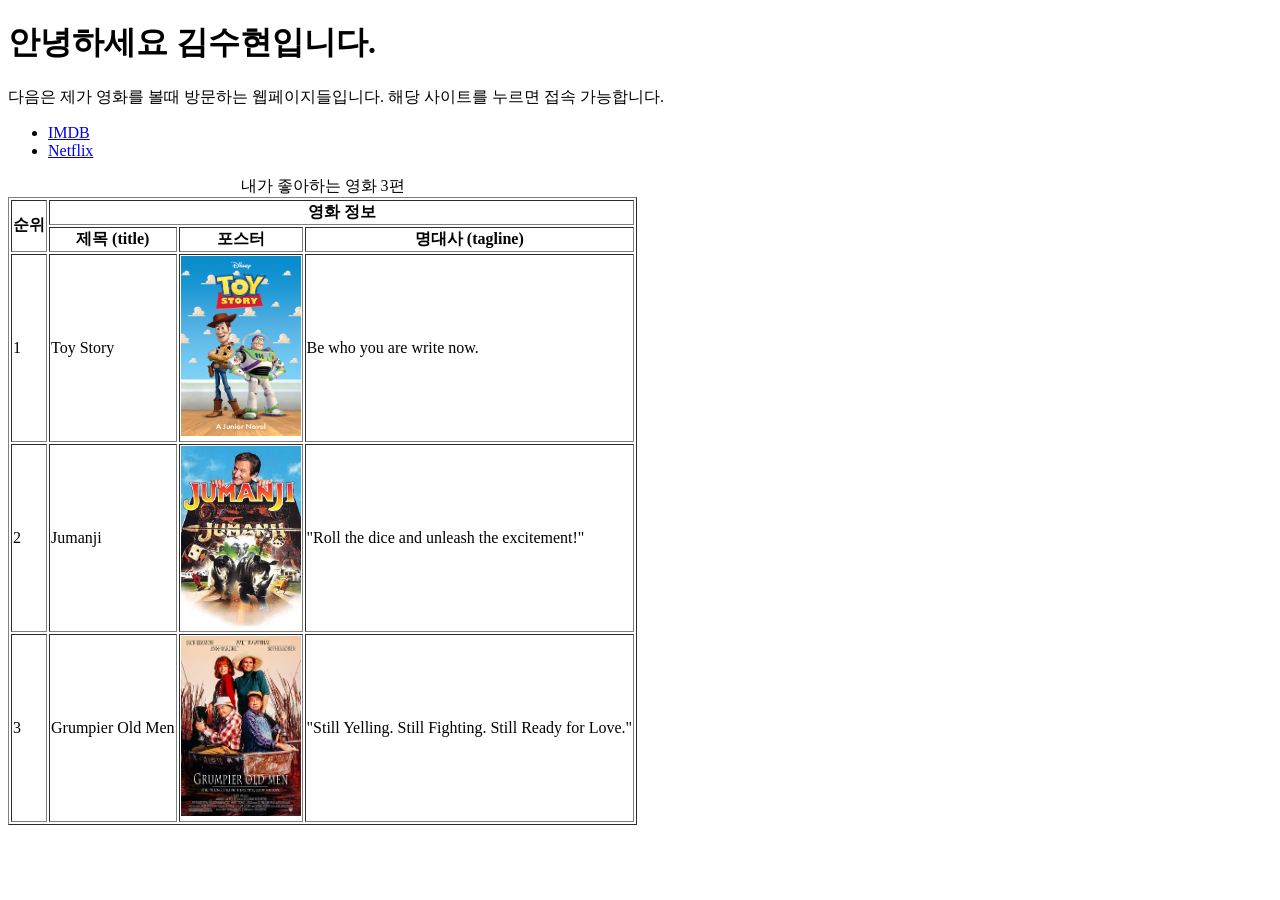
<file: LAB1/index.html>
<!DOCTYPE html>
<html lang="ko">
<head>
    <meta charset="UTF-8">
    <title>LAB1 - 영화 소개 페이지</title>
</head>
<body>
    <h1>안녕하세요 김수현입니다.</h1>
    <p>다음은 제가 영화를 볼때 방문하는 웹페이지들입니다. 해당 사이트를 누르면 접속 가능합니다.</p>
    <ul>
        <li><a href="https://www.imdb.com/" target="_blank">IMDB</a></li>
        <li><a href="https://www.netflix.com/browse" target="_blank">Netflix</a></li>
    </ul>

    <table border="1">
        <caption>내가 좋아하는 영화 3편</caption>
        <tr>
            <th rowspan="2">순위</th>
            <th colspan="3">영화 정보</th>
        </tr>
        <tr>
            <th>제목 (title)</th>
            <th>포스터</th>
            <th>명대사 (tagline)</th>
        </tr>
        <tr id="toy-story">
            <td>1</td>
            <td>Toy Story</td>
            <td>
                <img src="mov1.png" alt="Toy Story 포스터" width="120" height="180">
            </td>
            <td>Be who you are write now.</td>
        </tr>
        <tr id="jumanji">
            <td>2</td>
            <td>Jumanji</td>
            <td>
                <img src="mov2.png" alt="Jumanji 포스터" width="120" height="180">
            </td>
            <td>"Roll the dice and unleash the excitement!"</td>
        </tr>
        <tr id="grumpier">
            <td>3</td>
            <td>Grumpier Old Men</td>
            <td>
                <img src="mov3.png" alt="Grumpier Old Men 포스터" width="120" height="180">
            </td>
            <td>"Still Yelling. Still Fighting. Still Ready for Love."</td>
        </tr>
    </table>
</body>
</html>
</file>
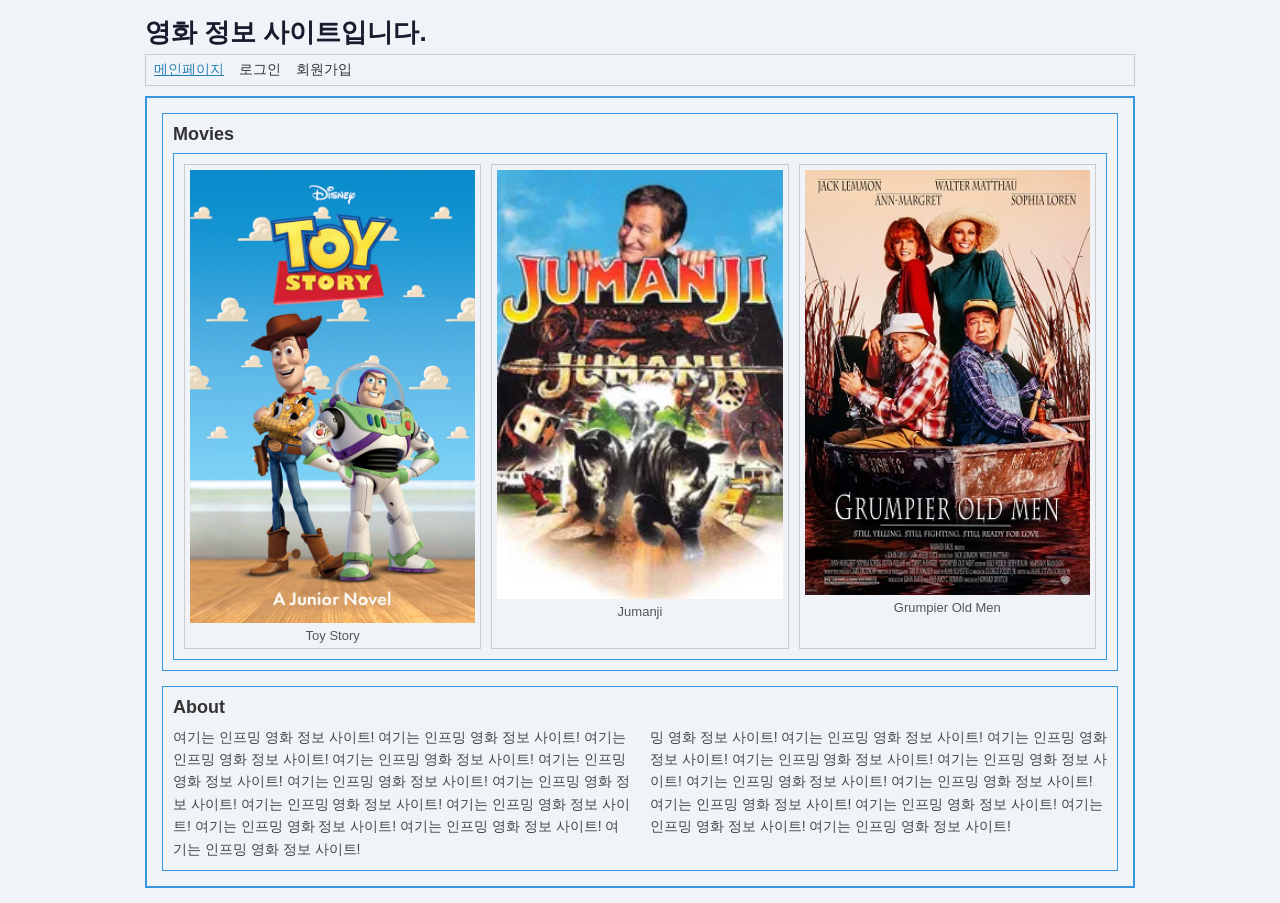
<file: LAB3/index.html>
<!DOCTYPE html>
<html lang="ko">
<head>
    <meta charset="UTF-8">
    <meta name="viewport" content="width=device-width, initial-scale=1.0">
    <title>영화 정보 사이트 - Internet Programming</title>
    <link rel="stylesheet" type="text/css" href="main.css">
</head>
<body>
    <div class="page-wrapper">

        <header class="site-header">
            <div class="header-inner">
                <h1 class="header-title">영화 정보 사이트입니다.</h1>
            </div>
        </header>

        <nav class="nav-bar">
            <a href="index.html" class="nav-link active">메인페이지</a>
            <a href="login.html" class="nav-link">로그인</a>
            <a href="signup.html" class="nav-link">회원가입</a>
            <span class="nav-spacer"></span>
        </nav>

        <main class="main-content">

            <section class="movies-section">
                <h2 class="section-title">Movies</h2>
                <div class="movies-row">

                    <div class="movie-card">
                        <div class="movie-img-wrapper">
                            <img src="images/mov1.png" alt="Toy Story 포스터" class="movie-img">
                            <div class="movie-overlay"><span>Toy Story</span></div>
                        </div>
                        <p class="movie-name">Toy Story</p>
                    </div>

                    <div class="movie-card">
                        <div class="movie-img-wrapper">
                            <img src="images/mov2.png" alt="Jumanji 포스터" class="movie-img">
                            <div class="movie-overlay"><span>Jumanji</span></div>
                        </div>
                        <p class="movie-name">Jumanji</p>
                    </div>

                    <div class="movie-card">
                        <div class="movie-img-wrapper">
                            <img src="images/mov3.png" alt="Grumpier Old Men 포스터" class="movie-img">
                            <div class="movie-overlay"><span>Grumpier Old Men</span></div>
                        </div>
                        <p class="movie-name">Grumpier Old Men</p>
                    </div>

                </div>
            </section>

            <section class="about-section">
                <h2 class="section-title">About</h2>
                <div class="about-content">
                    <div class="about-col">
                        <p>여기는 인프밍 영화 정보 사이트! 여기는 인프밍 영화 정보 사이트! 여기는 인프밍 영화 정보 사이트! 여기는 인프밍 영화 정보 사이트! 여기는 인프밍 영화 정보 사이트! 여기는 인프밍 영화 정보 사이트! 여기는 인프밍 영화 정보 사이트! 여기는 인프밍 영화 정보 사이트! 여기는 인프밍 영화 정보 사이트! 여기는 인프밍 영화 정보 사이트! 여기는 인프밍 영화 정보 사이트! 여기는 인프밍 영화 정보 사이트!</p>
                    </div>
                    <div class="about-col">
                        <p>밍 영화 정보 사이트! 여기는 인프밍 영화 정보 사이트! 여기는 인프밍 영화 정보 사이트! 여기는 인프밍 영화 정보 사이트! 여기는 인프밍 영화 정보 사이트! 여기는 인프밍 영화 정보 사이트! 여기는 인프밍 영화 정보 사이트! 여기는 인프밍 영화 정보 사이트! 여기는 인프밍 영화 정보 사이트! 여기는 인프밍 영화 정보 사이트! 여기는 인프밍 영화 정보 사이트!</p>
                    </div>
                </div>
            </section>

        </main>
    </div>
</body>
</html>
</file>
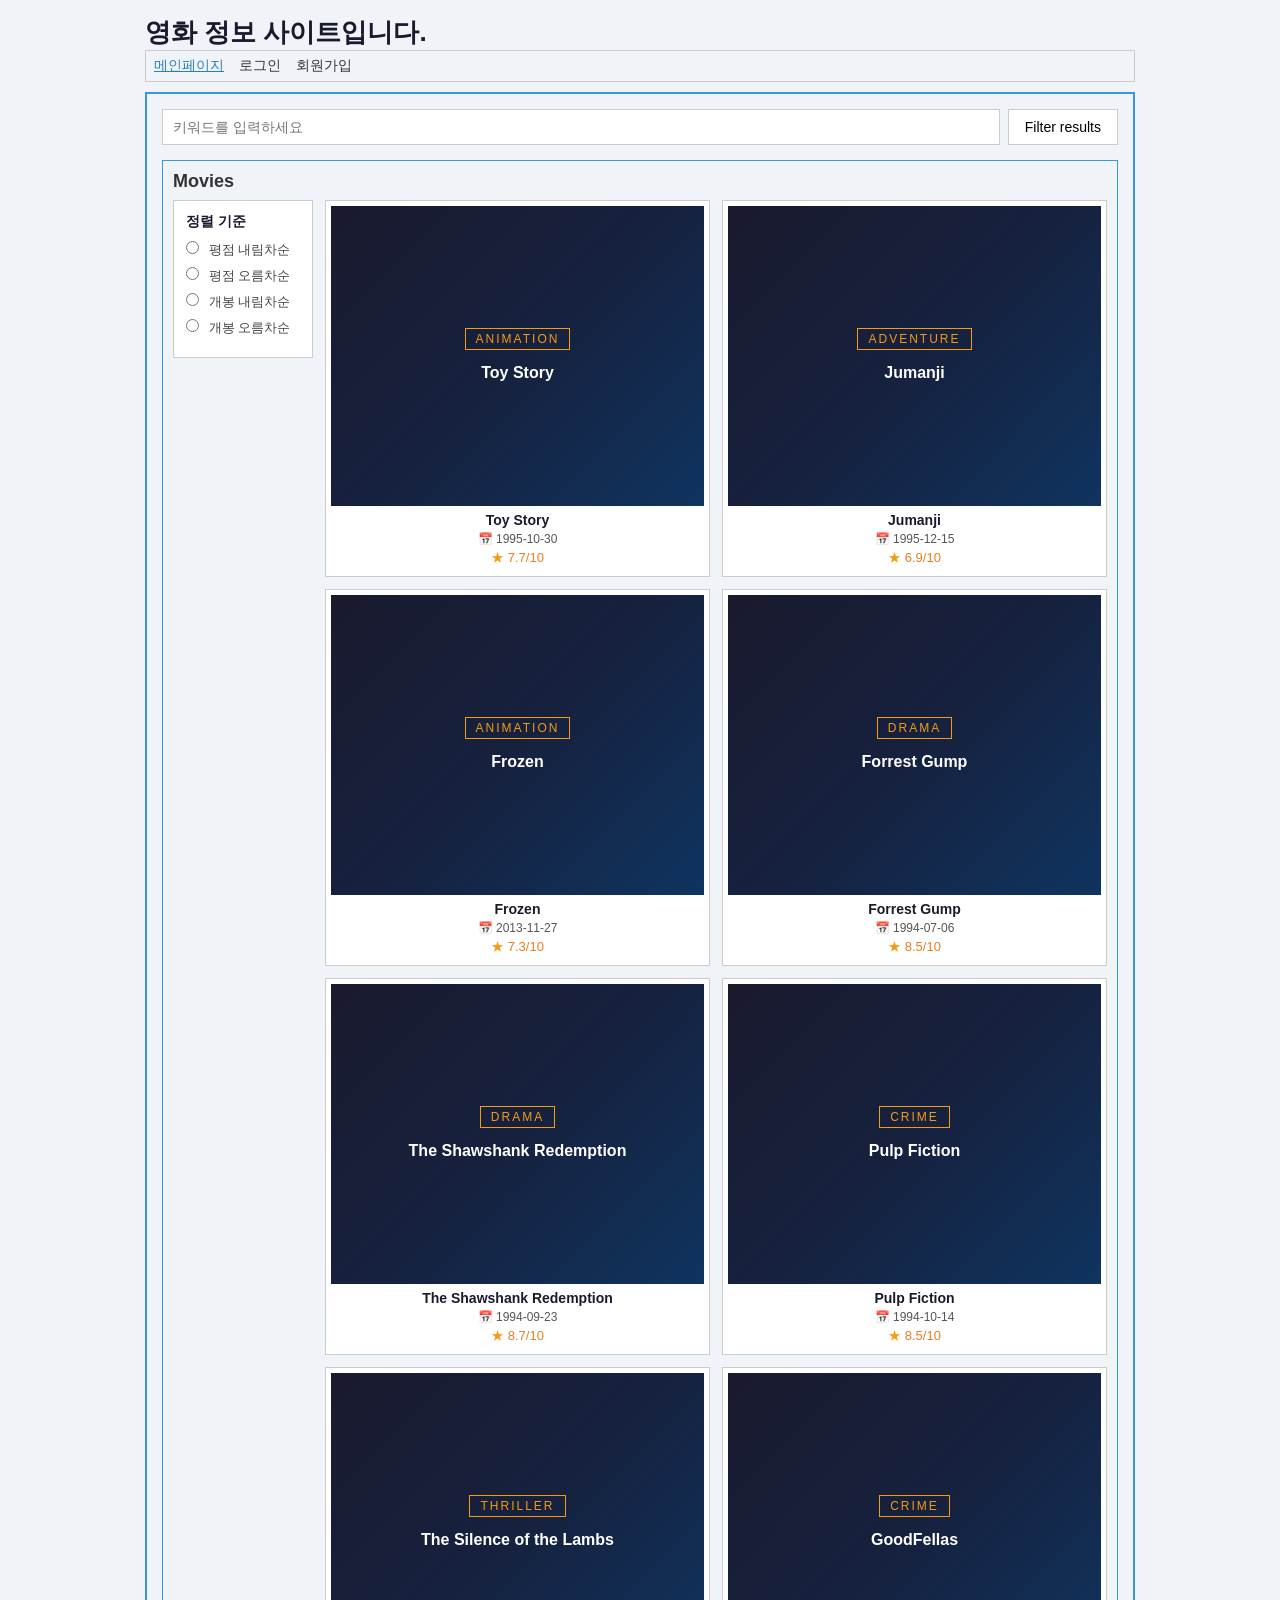
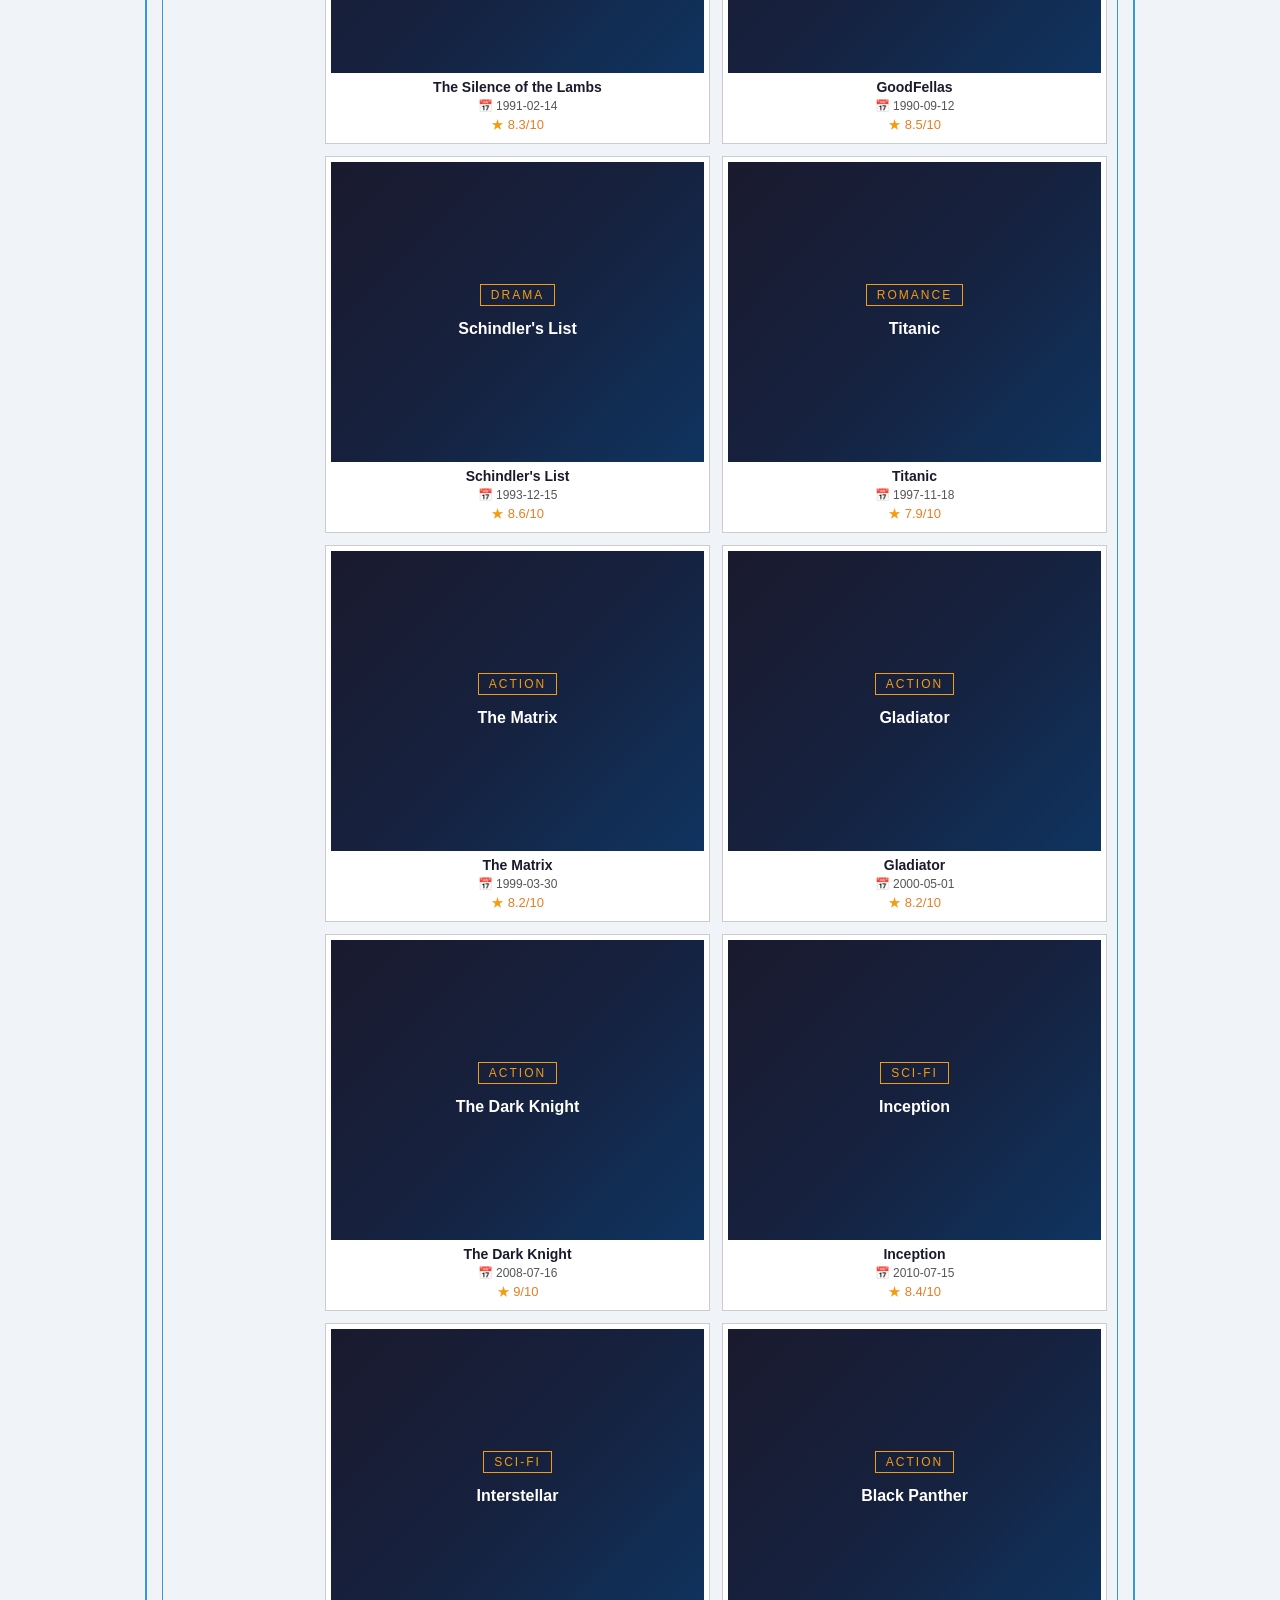
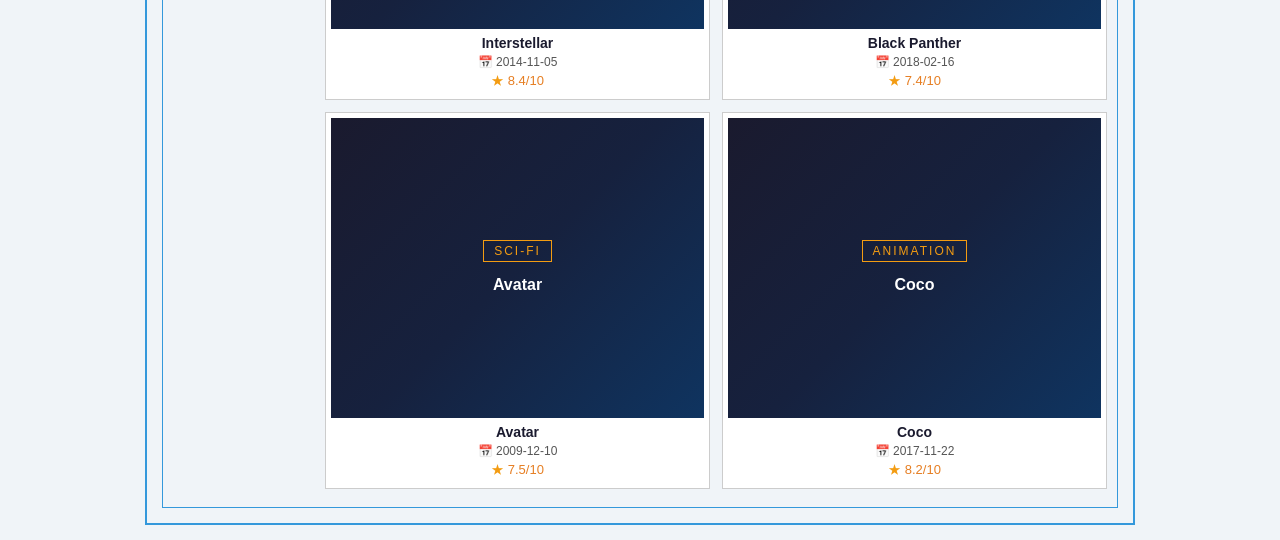
<file: LAB4/index.html>
<!DOCTYPE html>
<html lang="ko">
<head>
    <meta charset="UTF-8">
    <meta name="viewport" content="width=device-width, initial-scale=1.0">
    <title>Internet Programming Movie Site</title>
    <link rel="stylesheet" type="text/css" href="main.css">
</head>
<body>

<div class="page-wrapper">

    <!-- Header -->
    <header class="site-header">
        <div class="header-inner">
            <span class="header-title">영화 정보 사이트입니다.</span>
        </div>
        <nav class="nav-bar">
            <a class="nav-link active" href="index.html">메인페이지</a>
            <a class="nav-link" href="login.html">로그인</a>
            <a class="nav-link" href="signup.html">회원가입</a>
        </nav>
    </header>

    <!-- Main Content -->
    <div class="main-content">

        <!-- Search Bar -->
        <div class="search-bar">
            <input class="search-input" type="text" id="searchInput" placeholder="키워드를 입력하세요">
            <button class="search-btn" id="searchBtn">Filter results</button>
        </div>

        <!-- Movies Section -->
        <div class="movies-section">
            <h2 class="section-title">Movies</h2>

            <div class="movies-layout">

                <!-- Sort Panel -->
                <div class="sort-panel">
                    <p class="sort-title">정렬 기준</p>
                    <label class="sort-label">
                        <input type="radio" name="sort" value="rating-desc"> 평점 내림차순
                    </label>
                    <label class="sort-label">
                        <input type="radio" name="sort" value="rating-asc"> 평점 오름차순
                    </label>
                    <label class="sort-label">
                        <input type="radio" name="sort" value="date-desc"> 개봉 내림차순
                    </label>
                    <label class="sort-label">
                        <input type="radio" name="sort" value="date-asc"> 개봉 오름차순
                    </label>
                </div>

                <!-- Movie Grid -->
                <div class="movies-grid" id="moviesGrid"></div>

            </div>

            <!-- Loading Indicator -->
            <div class="loading-indicator" id="loadingIndicator" style="display:none;">불러오는 중...</div>

            <!-- Scroll Sentinel -->
            <div id="scrollSentinel"></div>
        </div>

    </div>
</div>

<script>
    const MOVIES_PER_PAGE = 6;
    let allMovies = [];
    let filteredMovies = [];
    let currentPage = 0;
    let isLoading = false;
    let allLoaded = false;

    fetch('product.json')
        .then(res => res.json())
        .then(data => {
            allMovies = data.movies;
            filteredMovies = [...allMovies];
            loadNextBatch();
            setupInfiniteScroll();
        })
        .catch(err => {
            console.error('Failed to load product.json:', err);
            document.getElementById('loadingIndicator').textContent = '⚠ 로컬 서버에서 열어야 합니다: python3 -m http.server 8000';
            document.getElementById('loadingIndicator').style.display = 'block';
        });

    function loadNextBatch() {
        if (isLoading || allLoaded) return;
        isLoading = true;
        document.getElementById('loadingIndicator').style.display = 'block';

        const start = currentPage * MOVIES_PER_PAGE;
        const end = start + MOVIES_PER_PAGE;
        const batch = filteredMovies.slice(start, end);

        if (batch.length === 0) {
            allLoaded = true;
            document.getElementById('loadingIndicator').style.display = 'none';
            if (currentPage === 0) {
                document.getElementById('moviesGrid').innerHTML =
                    '<p class="no-results">검색 결과가 없습니다.</p>';
            }
            isLoading = false;
            return;
        }

        batch.forEach(movie => {
            document.getElementById('moviesGrid').appendChild(createMovieCard(movie));
        });

        currentPage++;

        if (currentPage * MOVIES_PER_PAGE >= filteredMovies.length) {
            allLoaded = true;
        }

        document.getElementById('loadingIndicator').style.display = 'none';
        isLoading = false;
    }

    function createMovieCard(movie) {
        const card = document.createElement('div');
        card.className = 'movie-card';

        const imgWrapper = document.createElement('div');
        imgWrapper.className = 'movie-img-wrapper';

        const img = document.createElement('img');
        img.className = 'movie-img';
        img.src = movie.poster;
        img.alt = movie.title;
        img.onerror = function() {
            this.remove();
            const fallback = document.createElement('div');
            fallback.className = 'movie-poster-fallback';
            fallback.innerHTML =
                '<span class="fallback-genre">' + movie.genre + '</span>' +
                '<span class="fallback-title">' + movie.title + '</span>';
            imgWrapper.insertBefore(fallback, overlay);
        };

        const overlay = document.createElement('div');
        overlay.className = 'movie-overlay';
        overlay.innerHTML = '<span class="overlay-label">줄거리:</span> ' + movie.overview;

        imgWrapper.appendChild(img);
        imgWrapper.appendChild(overlay);

        const info = document.createElement('div');
        info.className = 'movie-info';
        info.innerHTML =
            '<p class="movie-title">' + movie.title + '</p>' +
            '<p class="movie-date"><span class="icon-cal">&#128197;</span> ' + movie.release_date + '</p>' +
            '<p class="movie-rating"><span class="icon-star">&#9733;</span> ' + movie.vote_average + '/10</p>';

        card.appendChild(imgWrapper);
        card.appendChild(info);
        return card;
    }

    function setupInfiniteScroll() {
        const sentinel = document.getElementById('scrollSentinel');
        const observer = new IntersectionObserver(entries => {
            if (entries[0].isIntersecting && !isLoading && !allLoaded) {
                loadNextBatch();
            }
        }, { rootMargin: '200px' });
        observer.observe(sentinel);
    }

    function applyFilterAndSort() {
        const keyword = document.getElementById('searchInput').value.trim().toLowerCase();
        const sortVal = document.querySelector('input[name="sort"]:checked');

        filteredMovies = allMovies.filter(m =>
            m.title.toLowerCase().includes(keyword) ||
            m.genre.toLowerCase().includes(keyword) ||
            m.overview.toLowerCase().includes(keyword)
        );

        if (sortVal) {
            filteredMovies.sort((a, b) => {
                if (sortVal.value === 'rating-desc') return b.vote_average - a.vote_average;
                if (sortVal.value === 'rating-asc')  return a.vote_average - b.vote_average;
                if (sortVal.value === 'date-desc')   return new Date(b.release_date) - new Date(a.release_date);
                if (sortVal.value === 'date-asc')    return new Date(a.release_date) - new Date(b.release_date);
            });
        }

        document.getElementById('moviesGrid').innerHTML = '';
        currentPage = 0;
        isLoading = false;
        allLoaded = false;
        document.getElementById('loadingIndicator').style.display = 'block';
        loadNextBatch();
    }

    document.getElementById('searchBtn').addEventListener('click', applyFilterAndSort);
    document.getElementById('searchInput').addEventListener('keydown', e => {
        if (e.key === 'Enter') applyFilterAndSort();
    });
    document.getElementById('searchInput').addEventListener('input', applyFilterAndSort);

    document.querySelectorAll('input[name="sort"]').forEach(radio => {
        radio.addEventListener('change', applyFilterAndSort);
    });
</script>

</body>
</html>
</file>
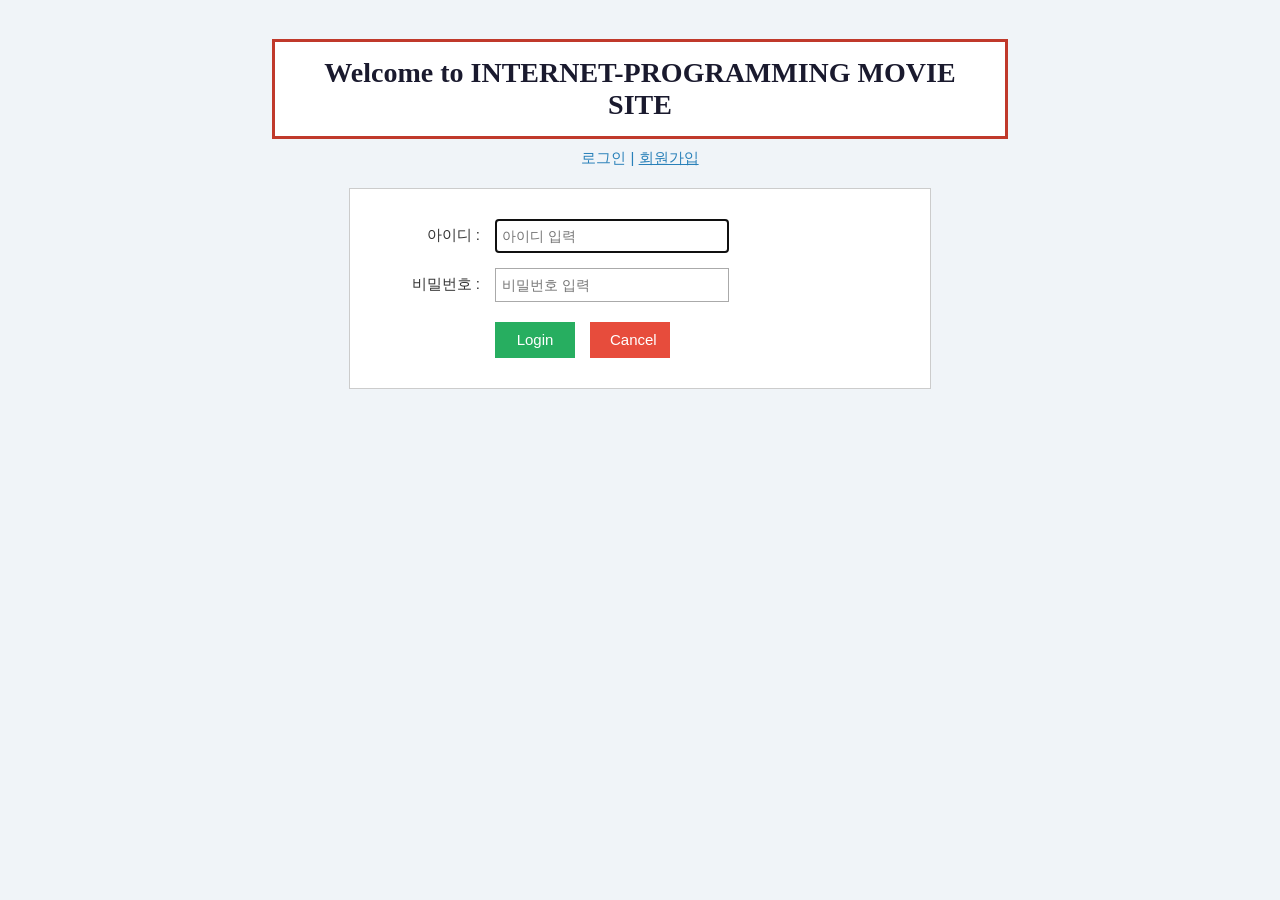
<file: LAB2/login.html>
<!DOCTYPE html>
<html lang="ko">
<head>
    <meta charset="UTF-8">
    <meta name="viewport" content="width=device-width, initial-scale=1.0">
    <title>로그인 - Internet Programming Movie Site</title>
    <link rel="stylesheet" type="text/css" href="main.css">
</head>
<body>

    <h1 class="site-title">Welcome to INTERNET-PROGRAMMING MOVIE SITE</h1>

    <div class="nav-links">
        로그인 | <a href="signup.html">회원가입</a>
    </div>

    <div class="form-container">
        <form action="#" method="post">

            <!-- 아이디: text input with placeholder, autocomplete -->
            <div class="form-row">
                <label class="form-label" for="userid">아이디 :</label>
                <input class="form-input" type="text" id="userid" name="userid"
                       placeholder="아이디 입력" required autocomplete="username" autofocus>
            </div>

            <!-- 비밀번호: password input with placeholder -->
            <div class="form-row">
                <label class="form-label" for="password">비밀번호 :</label>
                <input class="form-input" type="password" id="password" name="password"
                       placeholder="비밀번호 입력" required autocomplete="current-password">
            </div>

            <!-- Buttons -->
            <div class="button-row">
                <button class="btn-submit" type="submit">Login</button>
                <button class="btn-cancel" type="reset">Cancel</button>
            </div>

        </form>
    </div>

</body>
</html>
</file>
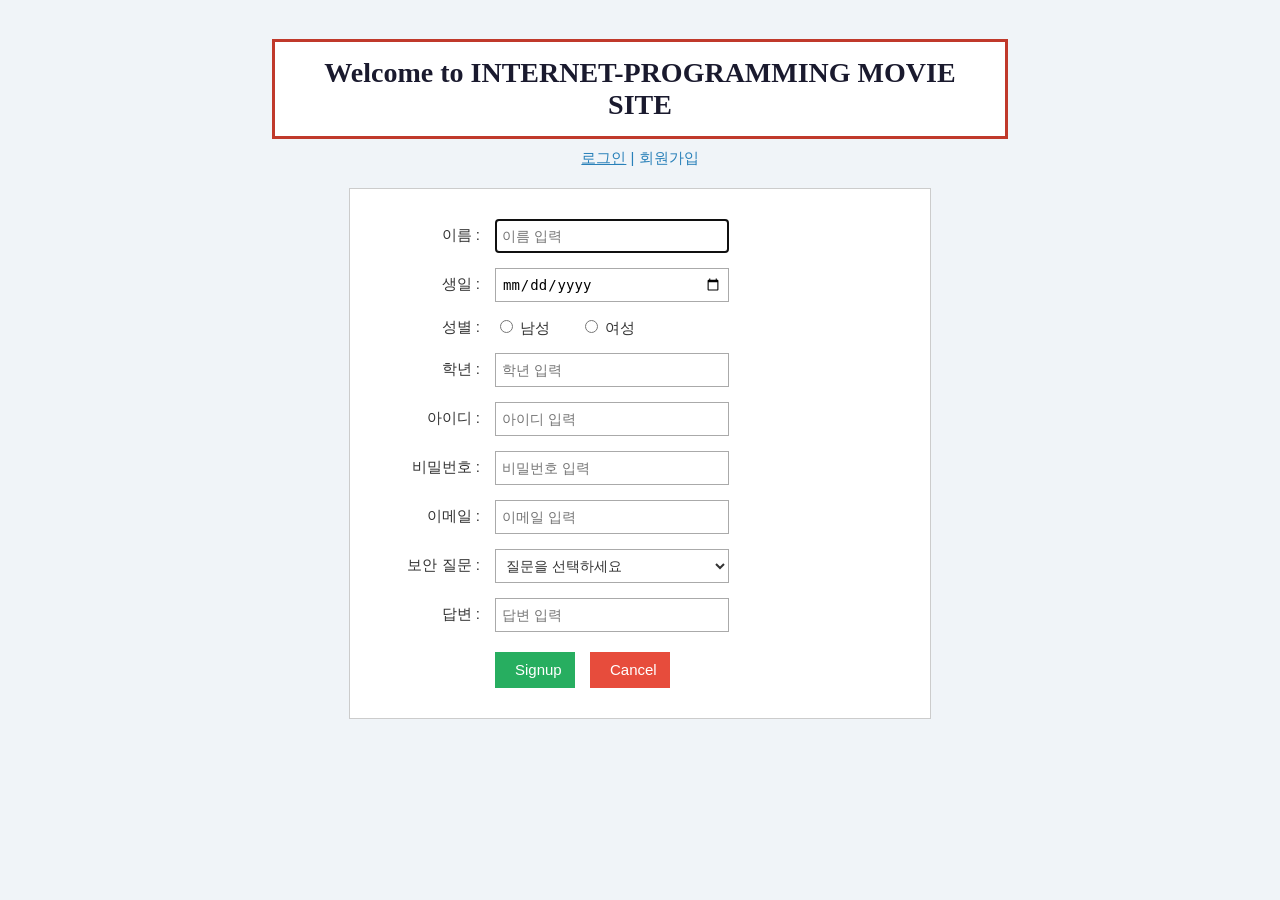
<file: LAB2/signup.html>
<!DOCTYPE html>
<html lang="ko">
<head>
    <meta charset="UTF-8">
    <meta name="viewport" content="width=device-width, initial-scale=1.0">
    <title>회원가입 - Internet Programming Movie Site</title>
    <link rel="stylesheet" type="text/css" href="main.css">
</head>
<body>

    <h1 class="site-title">Welcome to INTERNET-PROGRAMMING MOVIE SITE</h1>

    <div class="nav-links">
        <a href="login.html">로그인</a> | 회원가입
    </div>

    <div class="form-container">
        <form action="#" method="post">

            <!-- 이름: text input with autofocus -->
            <div class="form-row">
                <label class="form-label" for="name">이름 :</label>
                <input class="form-input" type="text" id="name" name="name"
                       autofocus required placeholder="이름 입력">
            </div>

            <!-- 생일: date input -->
            <div class="form-row">
                <label class="form-label" for="birthday">생일 :</label>
                <input class="form-input" type="date" id="birthday" name="birthday"
                       required autocomplete="bday">
            </div>

            <!-- 성별: radio buttons -->
            <div class="form-row">
                <span class="form-label">성별 :</span>
                <div class="radio-group">
                    <label><input type="radio" name="gender" value="male" required> 남성</label>
                    <label><input type="radio" name="gender" value="female"> 여성</label>
                </div>
            </div>

            <!-- 학년: number input with step -->
            <div class="form-row">
                <label class="form-label" for="grade">학년 :</label>
                <input class="form-input-number" type="number" id="grade" name="grade"
                       min="1" max="6" step="1" placeholder="학년 입력" required>
            </div>

            <!-- 아이디: text input with placeholder, required, autocomplete -->
            <div class="form-row">
                <label class="form-label" for="userid">아이디 :</label>
                <input class="form-input" type="text" id="userid" name="userid"
                       placeholder="아이디 입력" required autocomplete="username">
            </div>

            <!-- 비밀번호: password input with placeholder, required -->
            <div class="form-row">
                <label class="form-label" for="password">비밀번호 :</label>
                <input class="form-input" type="password" id="password" name="password"
                       placeholder="비밀번호 입력" required autocomplete="new-password">
            </div>

            <!-- 이메일: email input with placeholder, required -->
            <div class="form-row">
                <label class="form-label" for="email">이메일 :</label>
                <input class="form-input" type="email" id="email" name="email"
                       placeholder="이메일 입력" required autocomplete="email">
            </div>

            <!-- 보안 질문: select (dropdown) -->
            <div class="form-row">
                <label class="form-label" for="security-question">보안 질문 :</label>
                <select class="form-select" id="security-question" name="security-question" required>
                    <option value="">질문을 선택하세요</option>
                    <option value="pet">내가 처음 키운 반려동물의 이름은?</option>
                    <option value="school">내가 다닌 초등학교 이름은?</option>
                    <option value="city">내가 태어난 도시는?</option>
                    <option value="movie">내가 가장 좋아하는 영화는?</option>
                </select>
            </div>

            <!-- 답변: text input with placeholder -->
            <div class="form-row">
                <label class="form-label" for="answer">답변 :</label>
                <input class="form-input" type="text" id="answer" name="answer"
                       placeholder="답변 입력" required>
            </div>

            <!-- Buttons -->
            <div class="button-row">
                <button class="btn-submit" type="submit">Signup</button>
                <button class="btn-cancel" type="reset">Cancel</button>
            </div>

        </form>
    </div>

</body>
</html>
</file>
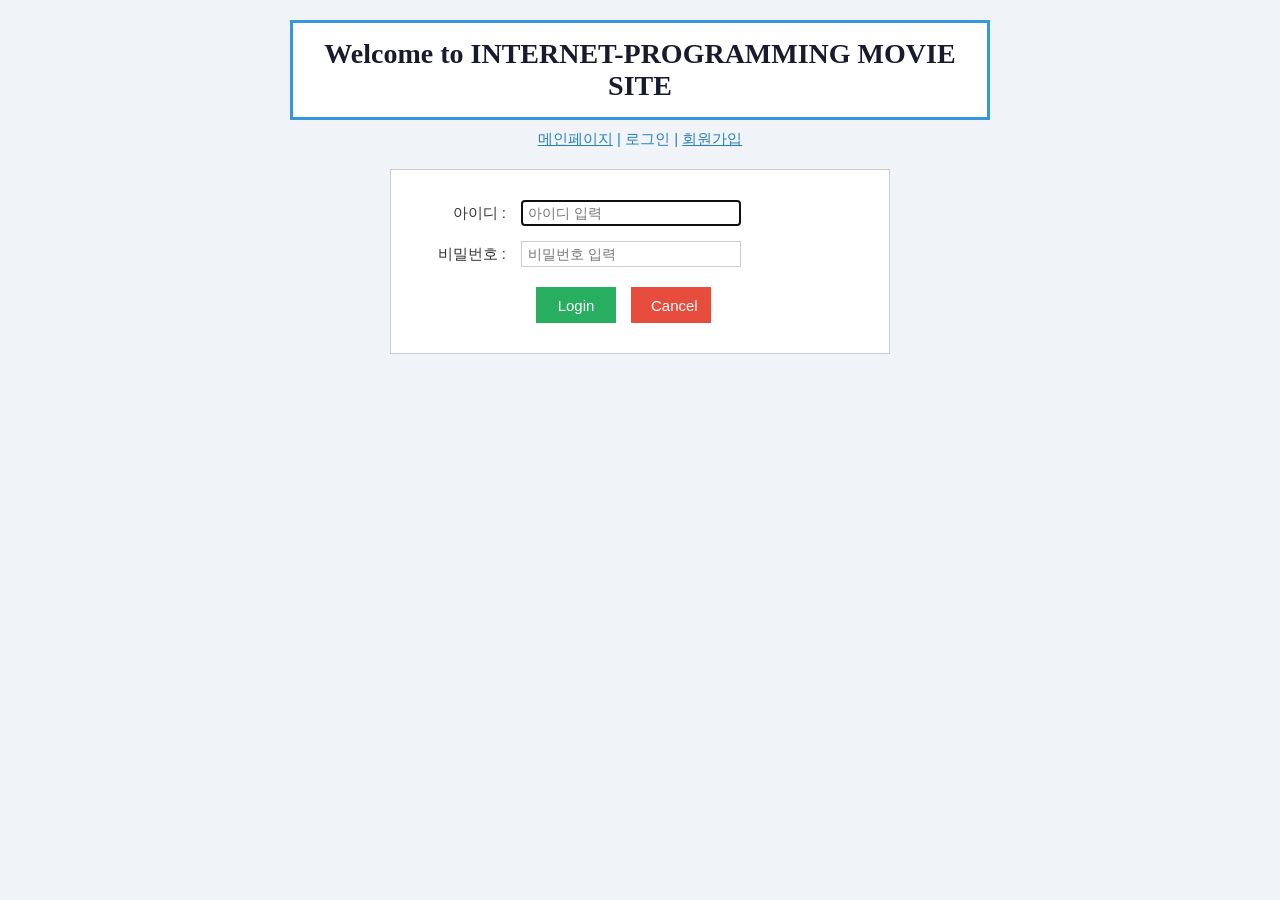
<file: LAB3/login.html>
<!DOCTYPE html>
<html lang="ko">
<head>
    <meta charset="UTF-8">
    <meta name="viewport" content="width=device-width, initial-scale=1.0">
    <title>로그인 - Internet Programming Movie Site</title>
    <link rel="stylesheet" type="text/css" href="main.css">
</head>
<body>

    <h1 class="site-title">Welcome to INTERNET-PROGRAMMING MOVIE SITE</h1>

    <div class="nav-links">
        <a href="index.html">메인페이지</a> | 로그인 | <a href="signup.html">회원가입</a>
    </div>

    <div class="form-container">
        <form action="#" method="post">

            <div class="form-row">
                <label class="form-label" for="userid">아이디 :</label>
                <input class="form-input" type="text" id="userid" name="userid"
                       placeholder="아이디 입력" required autocomplete="username" autofocus>
            </div>

            <div class="form-row">
                <label class="form-label" for="password">비밀번호 :</label>
                <input class="form-input" type="password" id="password" name="password"
                       placeholder="비밀번호 입력" required autocomplete="current-password">
            </div>

            <div class="button-row">
                <button class="btn-submit" type="submit">Login</button>
                <button class="btn-cancel" type="reset">Cancel</button>
            </div>

        </form>
    </div>

</body>
</html>
</file>
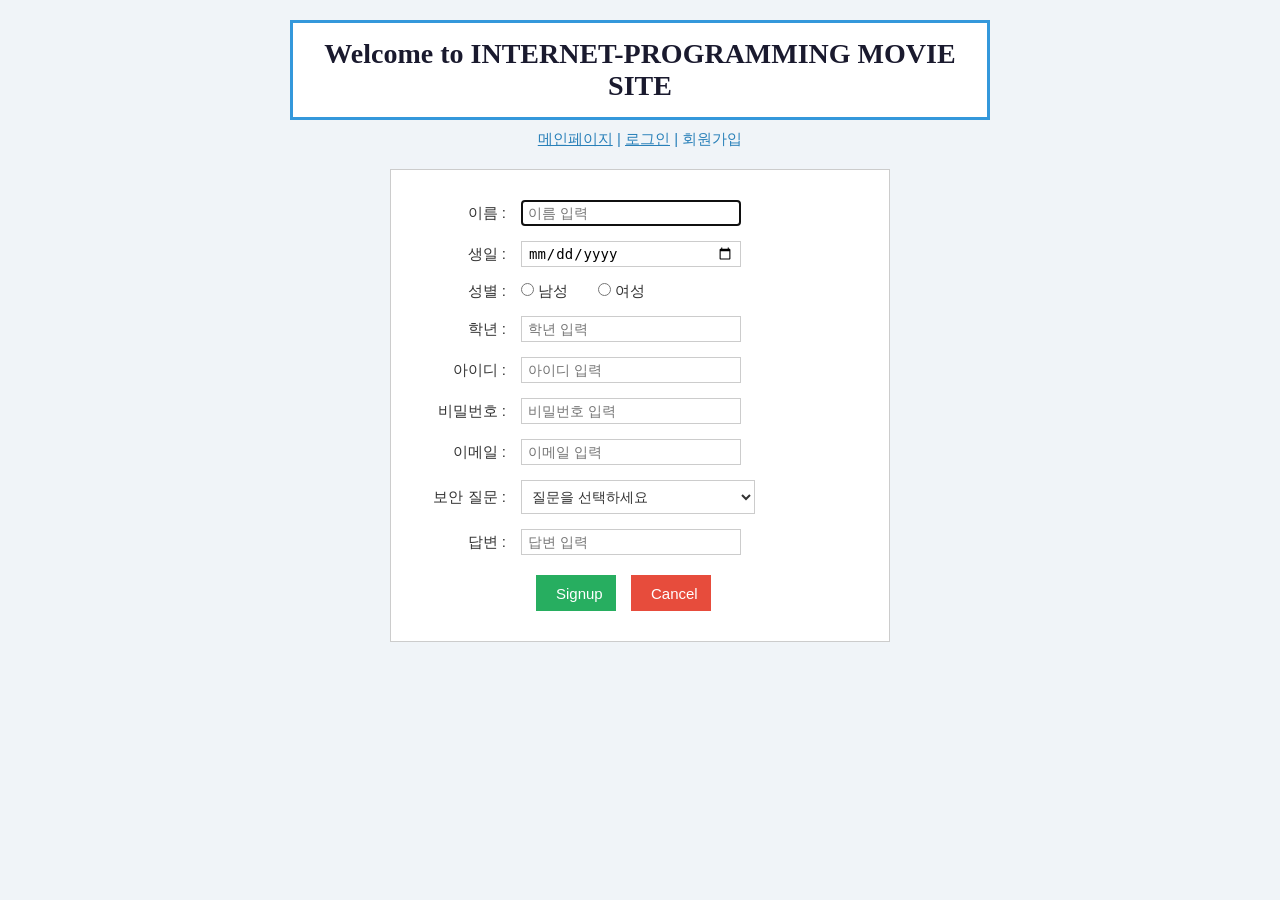
<file: LAB3/signup.html>
<!DOCTYPE html>
<html lang="ko">
<head>
    <meta charset="UTF-8">
    <meta name="viewport" content="width=device-width, initial-scale=1.0">
    <title>회원가입 - Internet Programming Movie Site</title>
    <link rel="stylesheet" type="text/css" href="main.css">
</head>
<body>

    <h1 class="site-title">Welcome to INTERNET-PROGRAMMING MOVIE SITE</h1>

    <div class="nav-links">
        <a href="index.html">메인페이지</a> | <a href="login.html">로그인</a> | 회원가입
    </div>

    <div class="form-container">
        <form action="#" method="post">

            <div class="form-row">
                <label class="form-label" for="name">이름 :</label>
                <input class="form-input" type="text" id="name" name="name"
                       autofocus required placeholder="이름 입력">
            </div>

            <div class="form-row">
                <label class="form-label" for="birthday">생일 :</label>
                <input class="form-input" type="date" id="birthday" name="birthday"
                       required autocomplete="bday">
            </div>

            <div class="form-row">
                <span class="form-label">성별 :</span>
                <div class="radio-group">
                    <label><input type="radio" name="gender" value="male" required> 남성</label>
                    <label><input type="radio" name="gender" value="female"> 여성</label>
                </div>
            </div>

            <div class="form-row">
                <label class="form-label" for="grade">학년 :</label>
                <input class="form-input-number" type="number" id="grade" name="grade"
                       min="1" max="6" step="1" placeholder="학년 입력" required>
            </div>

            <div class="form-row">
                <label class="form-label" for="userid">아이디 :</label>
                <input class="form-input" type="text" id="userid" name="userid"
                       placeholder="아이디 입력" required autocomplete="username">
            </div>

            <div class="form-row">
                <label class="form-label" for="password">비밀번호 :</label>
                <input class="form-input" type="password" id="password" name="password"
                       placeholder="비밀번호 입력" required autocomplete="new-password">
            </div>

            <div class="form-row">
                <label class="form-label" for="email">이메일 :</label>
                <input class="form-input" type="email" id="email" name="email"
                       placeholder="이메일 입력" required autocomplete="email">
            </div>

            <div class="form-row">
                <label class="form-label" for="security-question">보안 질문 :</label>
                <select class="form-select" id="security-question" name="security-question" required>
                    <option value="">질문을 선택하세요</option>
                    <option value="pet">내가 처음 키운 반려동물의 이름은?</option>
                    <option value="school">내가 다닌 초등학교 이름은?</option>
                    <option value="city">내가 태어난 도시는?</option>
                    <option value="movie">내가 가장 좋아하는 영화는?</option>
                </select>
            </div>

            <div class="form-row">
                <label class="form-label" for="answer">답변 :</label>
                <input class="form-input" type="text" id="answer" name="answer"
                       placeholder="답변 입력" required>
            </div>

            <div class="button-row">
                <button class="btn-submit" type="submit">Signup</button>
                <button class="btn-cancel" type="reset">Cancel</button>
            </div>

        </form>
    </div>

</body>
</html>
</file>
<file: LAB3/main.css>
/* ===== RESET & BASE ===== */
* {
    box-sizing: border-box;
    margin: 0;
    padding: 0;
}

body {
    font-family: Arial, sans-serif;
    background-color: #f0f4f8;
    color: #333333;
}

/* ===== INDEX PAGE ===== */

.page-wrapper {
    max-width: 1020px;
    margin: 0 auto;
    padding: 15px;
}

/* --- Header --- */
.site-header {
    margin-bottom: 4px;
}

.header-inner {
    overflow: hidden;
    width: 100%;
}

.header-title {
    display: inline-block;
    white-space: nowrap;
    font-size: 26px;
    font-weight: bold;
    color: #1a1a2e;
    animation-name: slideFromRight;
    animation-duration: 2s;
    animation-timing-function: ease-out;
    animation-fill-mode: forwards;
}

@keyframes slideFromRight {
    from {
        margin-left: 100%;
    }
    to {
        margin-left: 0;
    }
}

/* --- Navigation (Flex Container) --- */
.nav-bar {
    display: flex;
    flex-direction: row;
    flex-wrap: nowrap;
    justify-content: flex-start;
    align-items: center;
    gap: 15px;
    padding: 6px 8px;
    border: 1px solid #cccccc;
    margin-bottom: 10px;
}

.nav-spacer {
    flex-grow: 1;
}

.nav-link {
    color: #333333;
    text-decoration: none;
    font-size: 14px;
}

.nav-link.active {
    text-decoration: underline;
    color: #2980b9;
}

.nav-link:hover {
    text-decoration: underline;
}

/* --- Main Content  (Flex Container 1 — vertical) --- */
.main-content {
    display: flex;
    flex-direction: column;
    gap: 15px;
    border: 2px solid #3498db;
    padding: 15px;
}

/* --- Movies Section  (Flex Container 2 — vertical) --- */
.movies-section {
    display: flex;
    flex-direction: column;
    gap: 8px;
    border: 1px solid #3498db;
    padding: 10px;
}

.section-title {
    font-size: 18px;
    font-weight: bold;
    color: #333333;
}

/* --- Movies Row  (Flex Container 3 — horizontal) --- */
.movies-row {
    display: flex;
    flex-direction: row;
    flex-wrap: wrap;
    gap: 10px;
    border: 1px solid #3498db;
    padding: 10px;
}

/* --- Movie Card  (Flex Container 4 — vertical) --- */
.movie-card {
    display: flex;
    flex-direction: column;
    align-items: center;
    flex: 1;
    min-width: 150px;
    border: 1px solid #cccccc;
    padding: 5px;
}

/* Image wrapper: hover zoom + hover title overlay */
.movie-img-wrapper {
    position: relative;
    overflow: hidden;
    width: 100%;
}

.movie-img {
    width: 100%;
    height: auto;
    display: block;
    transition: transform 2s;
}

.movie-img-wrapper:hover .movie-img {
    transform: scale(1.2);
}

.movie-overlay {
    position: absolute;
    top: 0;
    left: 0;
    width: 100%;
    height: 100%;
    background-color: rgba(0, 0, 0, 0.6);
    color: #ffffff;
    display: flex;
    align-items: center;
    justify-content: center;
    opacity: 0;
    font-size: 16px;
    font-weight: bold;
    text-align: center;
    padding: 5px;
}

.movie-img-wrapper:hover .movie-overlay {
    opacity: 1;
}

.movie-name {
    font-size: 13px;
    text-align: center;
    margin-top: 5px;
    color: #555555;
}

/* --- About Section --- */
.about-section {
    border: 1px solid #3498db;
    padding: 10px;
}

/* About Content  (Flex Container 5 — horizontal) */
.about-content {
    display: flex;
    flex-direction: row;
    gap: 20px;
    margin-top: 8px;
}

.about-col {
    flex: 1;
    font-size: 14px;
    line-height: 1.6;
    color: #444444;
}

/* ===== MEDIA QUERIES ===== */

/* ~480px */
@media (max-width: 480px) {
    .nav-bar {
        flex-direction: column;
        align-items: center;
        gap: 8px;
    }

    .movies-row {
        flex-direction: column;
        align-items: center;
    }

    .movie-card {
        flex: none;
        width: 100%;
        min-width: unset;
    }

    .about-content {
        flex-direction: column;
    }
}

/* 481px ~ 800px */
@media (min-width: 481px) and (max-width: 800px) {
    .nav-bar {
        flex-direction: column;
        align-items: center;
        gap: 8px;
    }

    .movie-card {
        flex: 0 0 calc(50% - 10px);
        min-width: unset;
    }

    .about-content {
        flex-direction: column;
    }
}

/* 801px ~ */
@media (min-width: 801px) {
    .nav-bar {
        flex-direction: row;
        justify-content: flex-start;
    }

    .movie-card {
        flex: 1;
    }

    .about-content {
        flex-direction: row;
    }
}

/* ===== FORM PAGES (login.html, signup.html) ===== */

.site-title {
    text-align: center;
    font-size: 28px;
    font-family: Georgia, serif;
    color: #1a1a2e;
    border: 3px solid #3498db;
    padding: 15px;
    margin: 20px auto 10px;
    background-color: #ffffff;
    width: 700px;
}

.nav-links {
    text-align: center;
    font-size: 15px;
    margin-bottom: 20px;
    color: #2980b9;
}

.nav-links a {
    color: #2980b9;
    text-decoration: underline;
}

.form-container {
    width: 500px;
    margin: 0 auto;
    border: 1px solid #cccccc;
    padding: 30px 40px;
    background-color: #ffffff;
}

.form-row {
    display: flex;
    align-items: center;
    margin-bottom: 15px;
}

.form-label {
    width: 90px;
    font-size: 15px;
    color: #333333;
    text-align: right;
    padding-right: 15px;
}

.form-input {
    width: 220px;
    height: 26px;
    font-size: 14px;
    border: 1px solid #cccccc;
    padding: 3px 6px;
}

.form-input-number {
    width: 220px;
    height: 26px;
    font-size: 14px;
    border: 1px solid #cccccc;
    padding: 3px 6px;
}

.form-select {
    width: 234px;
    height: 34px;
    font-size: 14px;
    border: 1px solid #cccccc;
    background-color: #ffffff;
    color: #333333;
    padding: 3px 6px;
}

.radio-group {
    display: flex;
    gap: 30px;
    font-size: 15px;
}

.button-row {
    margin-top: 20px;
    display: flex;
    gap: 15px;
    padding-left: 105px;
}

.btn-submit {
    background-color: #27ae60;
    color: #ffffff;
    font-size: 15px;
    border: none;
    padding: 8px 20px;
    height: 36px;
    width: 80px;
    cursor: pointer;
    font-family: Arial, sans-serif;
}

.btn-cancel {
    background-color: #e74c3c;
    color: #ffffff;
    font-size: 15px;
    border: none;
    padding: 8px 20px;
    height: 36px;
    width: 80px;
    cursor: pointer;
    font-family: Arial, sans-serif;
}
</file>
<file: LAB4/main.css>
/* ===== RESET & BASE ===== */
* {
    box-sizing: border-box;
    margin: 0;
    padding: 0;
}

body {
    font-family: Arial, sans-serif;
    background-color: #f0f4f8;
    color: #333333;
}

/* ===== INDEX PAGE ===== */

.page-wrapper {
    max-width: 1020px;
    margin: 0 auto;
    padding: 15px;
}

/* --- Header --- */
.site-header {
    margin-bottom: 4px;
}

.header-inner {
    overflow: hidden;
    width: 100%;
}

.header-title {
    display: inline-block;
    white-space: nowrap;
    font-size: 26px;
    font-weight: bold;
    color: #1a1a2e;
    animation-name: slideFromRight;
    animation-duration: 2s;
    animation-timing-function: ease-out;
    animation-fill-mode: forwards;
}

@keyframes slideFromRight {
    from { margin-left: 100%; }
    to   { margin-left: 0; }
}

/* --- Navigation --- */
.nav-bar {
    display: flex;
    flex-direction: row;
    flex-wrap: nowrap;
    justify-content: flex-start;
    align-items: center;
    gap: 15px;
    padding: 6px 8px;
    border: 1px solid #cccccc;
    margin-bottom: 10px;
}

.nav-link {
    color: #333333;
    text-decoration: none;
    font-size: 14px;
}

.nav-link.active {
    text-decoration: underline;
    color: #2980b9;
}

.nav-link:hover {
    text-decoration: underline;
}

/* --- Main Content --- */
.main-content {
    display: flex;
    flex-direction: column;
    gap: 15px;
    border: 2px solid #3498db;
    padding: 15px;
}

/* --- Search Bar --- */
.search-bar {
    display: flex;
    gap: 8px;
    width: 100%;
}

.search-input {
    flex: 1;
    height: 36px;
    font-size: 14px;
    border: 1px solid #cccccc;
    padding: 4px 10px;
    outline: none;
}

.search-input:focus {
    border-color: #3498db;
}

.search-btn {
    height: 36px;
    padding: 0 16px;
    font-size: 14px;
    background-color: #ffffff;
    border: 1px solid #cccccc;
    cursor: pointer;
    white-space: nowrap;
}

.search-btn:hover {
    background-color: #ecf0f1;
}

/* --- Movies Section --- */
.movies-section {
    display: flex;
    flex-direction: column;
    gap: 8px;
    border: 1px solid #3498db;
    padding: 10px;
}

.section-title {
    font-size: 18px;
    font-weight: bold;
    color: #333333;
}

/* --- Movies Layout: sort panel + grid side by side --- */
.movies-layout {
    display: flex;
    flex-direction: row;
    gap: 12px;
    align-items: flex-start;
}

/* --- Sort Panel --- */
.sort-panel {
    min-width: 140px;
    max-width: 160px;
    border: 1px solid #cccccc;
    padding: 12px;
    flex-shrink: 0;
    background-color: #ffffff;
}

.sort-title {
    font-size: 14px;
    font-weight: bold;
    margin-bottom: 10px;
    color: #1a1a2e;
}

.sort-label {
    display: block;
    font-size: 13px;
    margin-bottom: 8px;
    cursor: pointer;
    color: #444444;
}

.sort-label input[type="radio"] {
    margin-right: 6px;
}

/* --- Movie Grid --- */
.movies-grid {
    flex: 1;
    display: flex;
    flex-direction: row;
    flex-wrap: wrap;
    gap: 12px;
}

/* --- Movie Card --- */
.movie-card {
    display: flex;
    flex-direction: column;
    align-items: center;
    width: calc(50% - 6px);
    border: 1px solid #cccccc;
    padding: 5px;
    background-color: #ffffff;
}

/* --- Image Wrapper with hover overlay --- */
.movie-img-wrapper {
    position: relative;
    overflow: hidden;
    width: 100%;
}

.movie-img {
    width: 100%;
    height: auto;
    display: block;
    transition: transform 0.4s ease;
}

.movie-img-wrapper:hover .movie-img {
    transform: scale(1.05);
}

.movie-overlay {
    position: absolute;
    top: 0;
    left: 0;
    width: 100%;
    height: 100%;
    background-color: rgba(0, 0, 0, 0.72);
    color: #ffffff;
    display: flex;
    flex-direction: column;
    align-items: flex-start;
    justify-content: flex-start;
    opacity: 0;
    transition: opacity 0.3s ease;
    font-size: 13px;
    line-height: 1.5;
    padding: 12px;
    overflow-y: auto;
}

.movie-img-wrapper:hover .movie-overlay {
    opacity: 1;
}

.overlay-label {
    font-weight: bold;
    margin-bottom: 6px;
    font-size: 14px;
    color: #f39c12;
}

/* --- Movie Info (below poster) --- */
.movie-info {
    width: 100%;
    padding: 6px 4px 4px;
    text-align: center;
}

.movie-title {
    font-size: 14px;
    font-weight: bold;
    color: #1a1a2e;
    margin-bottom: 4px;
}

.movie-date {
    font-size: 12px;
    color: #555555;
    margin-bottom: 3px;
}

.movie-rating {
    font-size: 13px;
    color: #e67e22;
}

.icon-star {
    color: #f39c12;
}

/* --- Poster Fallback (when image fails to load) --- */
.movie-poster-fallback {
    width: 100%;
    height: 300px;
    display: flex;
    flex-direction: column;
    align-items: center;
    justify-content: center;
    gap: 12px;
    background: linear-gradient(135deg, #1a1a2e 0%, #16213e 50%, #0f3460 100%);
    color: #ffffff;
    padding: 20px;
}

.fallback-genre {
    font-size: 12px;
    letter-spacing: 2px;
    text-transform: uppercase;
    color: #f39c12;
    border: 1px solid #f39c12;
    padding: 3px 10px;
}

.fallback-title {
    font-size: 16px;
    font-weight: bold;
    text-align: center;
    line-height: 1.4;
}

/* --- No Results --- */
.no-results {
    font-size: 14px;
    color: #888888;
    padding: 20px;
}

/* --- Loading Indicator --- */
.loading-indicator {
    text-align: center;
    padding: 12px;
    font-size: 14px;
    color: #888888;
}

/* ===== MEDIA QUERIES ===== */

@media (max-width: 600px) {
    .movies-layout {
        flex-direction: column;
    }

    .sort-panel {
        max-width: 100%;
        width: 100%;
    }

    .movie-card {
        width: 100%;
    }
}

@media (min-width: 601px) and (max-width: 800px) {
    .movie-card {
        width: calc(50% - 6px);
    }
}

@media (min-width: 801px) {
    .movie-card {
        width: calc(50% - 6px);
    }
}

/* ===== FORM PAGES (login.html, signup.html) ===== */

.site-title {
    text-align: center;
    font-size: 28px;
    font-family: Georgia, serif;
    color: #1a1a2e;
    border: 3px solid #3498db;
    padding: 15px;
    margin: 20px auto 10px;
    background-color: #ffffff;
    width: 700px;
}

.nav-links {
    text-align: center;
    font-size: 15px;
    margin-bottom: 20px;
    color: #2980b9;
}

.nav-links a {
    color: #2980b9;
    text-decoration: underline;
}

.form-container {
    width: 500px;
    margin: 0 auto;
    border: 1px solid #cccccc;
    padding: 30px 40px;
    background-color: #ffffff;
}

.form-row {
    display: flex;
    align-items: center;
    margin-bottom: 15px;
}

.form-label {
    width: 90px;
    font-size: 15px;
    color: #333333;
    text-align: right;
    padding-right: 15px;
}

.form-input {
    width: 220px;
    height: 26px;
    font-size: 14px;
    border: 1px solid #cccccc;
    padding: 3px 6px;
}

.form-input-number {
    width: 220px;
    height: 26px;
    font-size: 14px;
    border: 1px solid #cccccc;
    padding: 3px 6px;
}

.form-select {
    width: 234px;
    height: 34px;
    font-size: 14px;
    border: 1px solid #cccccc;
    background-color: #ffffff;
    color: #333333;
    padding: 3px 6px;
}

.radio-group {
    display: flex;
    gap: 30px;
    font-size: 15px;
}

.button-row {
    margin-top: 20px;
    display: flex;
    gap: 15px;
    padding-left: 105px;
}

.btn-submit {
    background-color: #27ae60;
    color: #ffffff;
    font-size: 15px;
    border: none;
    padding: 8px 20px;
    height: 36px;
    width: 80px;
    cursor: pointer;
    font-family: Arial, sans-serif;
}

.btn-cancel {
    background-color: #e74c3c;
    color: #ffffff;
    font-size: 15px;
    border: none;
    padding: 8px 20px;
    height: 36px;
    width: 80px;
    cursor: pointer;
    font-family: Arial, sans-serif;
}
</file>
<file: LAB2/main.css>
/* main.css - External stylesheet for LAB2 */

/* General body styling */
body {
    font-family: 'Arial', sans-serif;
    background-color: #f0f4f8;
    margin: 0;
    padding: 20px;
    color: #333333;
}

/* Site header / title */
.site-title {
    text-align: center;
    font-size: 28px;
    font-family: 'Georgia', serif;
    color: #1a1a2e;
    border: 3px solid #c0392b;
    padding: 15px;
    margin-bottom: 10px;
    background-color: #ffffff;
    width: 700px;
    margin-left: auto;
    margin-right: auto;
}

/* Navigation links (로그인 | 회원가입) */
.nav-links {
    text-align: center;
    font-size: 15px;
    margin-bottom: 20px;
    color: #2980b9;
}

.nav-links a {
    color: #2980b9;
    text-decoration: underline;
}

/* Form container */
.form-container {
    width: 500px;
    margin: 0 auto;
    border: 1px solid #cccccc;
    padding: 30px 40px;
    background-color: #ffffff;
}

/* Form row */
.form-row {
    display: flex;
    align-items: center;
    margin-bottom: 15px;
}

/* Labels */
.form-label {
    width: 90px;
    font-size: 15px;
    font-family: 'Arial', sans-serif;
    color: #333333;
    text-align: right;
    padding-right: 15px;
}

/* Text inputs, email, password */
.form-input {
    width: 220px;
    height: 26px;
    font-size: 14px;
    border: 1px solid #aaaaaa;
    padding: 3px 6px;
}

/* Number input */
.form-input-number {
    width: 220px;
    height: 26px;
    font-size: 14px;
    border: 1px solid #aaaaaa;
    padding: 3px 6px;
}

/* Select dropdown */
.form-select {
    width: 234px;
    height: 34px;
    font-size: 14px;
    border: 1px solid #aaaaaa;
    background-color: #ffffff;
    color: #333333;
    padding: 3px 6px;
}

/* Radio group */
.radio-group {
    display: flex;
    gap: 30px;
    font-size: 15px;
}

/* Buttons area */
.button-row {
    margin-top: 20px;
    display: flex;
    gap: 15px;
    padding-left: 105px;
}

/* Signup / Login button (green) */
.btn-submit {
    background-color: #27ae60;
    color: #ffffff;
    font-size: 15px;
    border: none;
    padding: 8px 20px;
    height: 36px;
    width: 80px;
    cursor: pointer;
    font-family: 'Arial', sans-serif;
}

/* Cancel button (red) */
.btn-cancel {
    background-color: #e74c3c;
    color: #ffffff;
    font-size: 15px;
    border: none;
    padding: 8px 20px;
    height: 36px;
    width: 80px;
    cursor: pointer;
    font-family: 'Arial', sans-serif;
}
</file>
